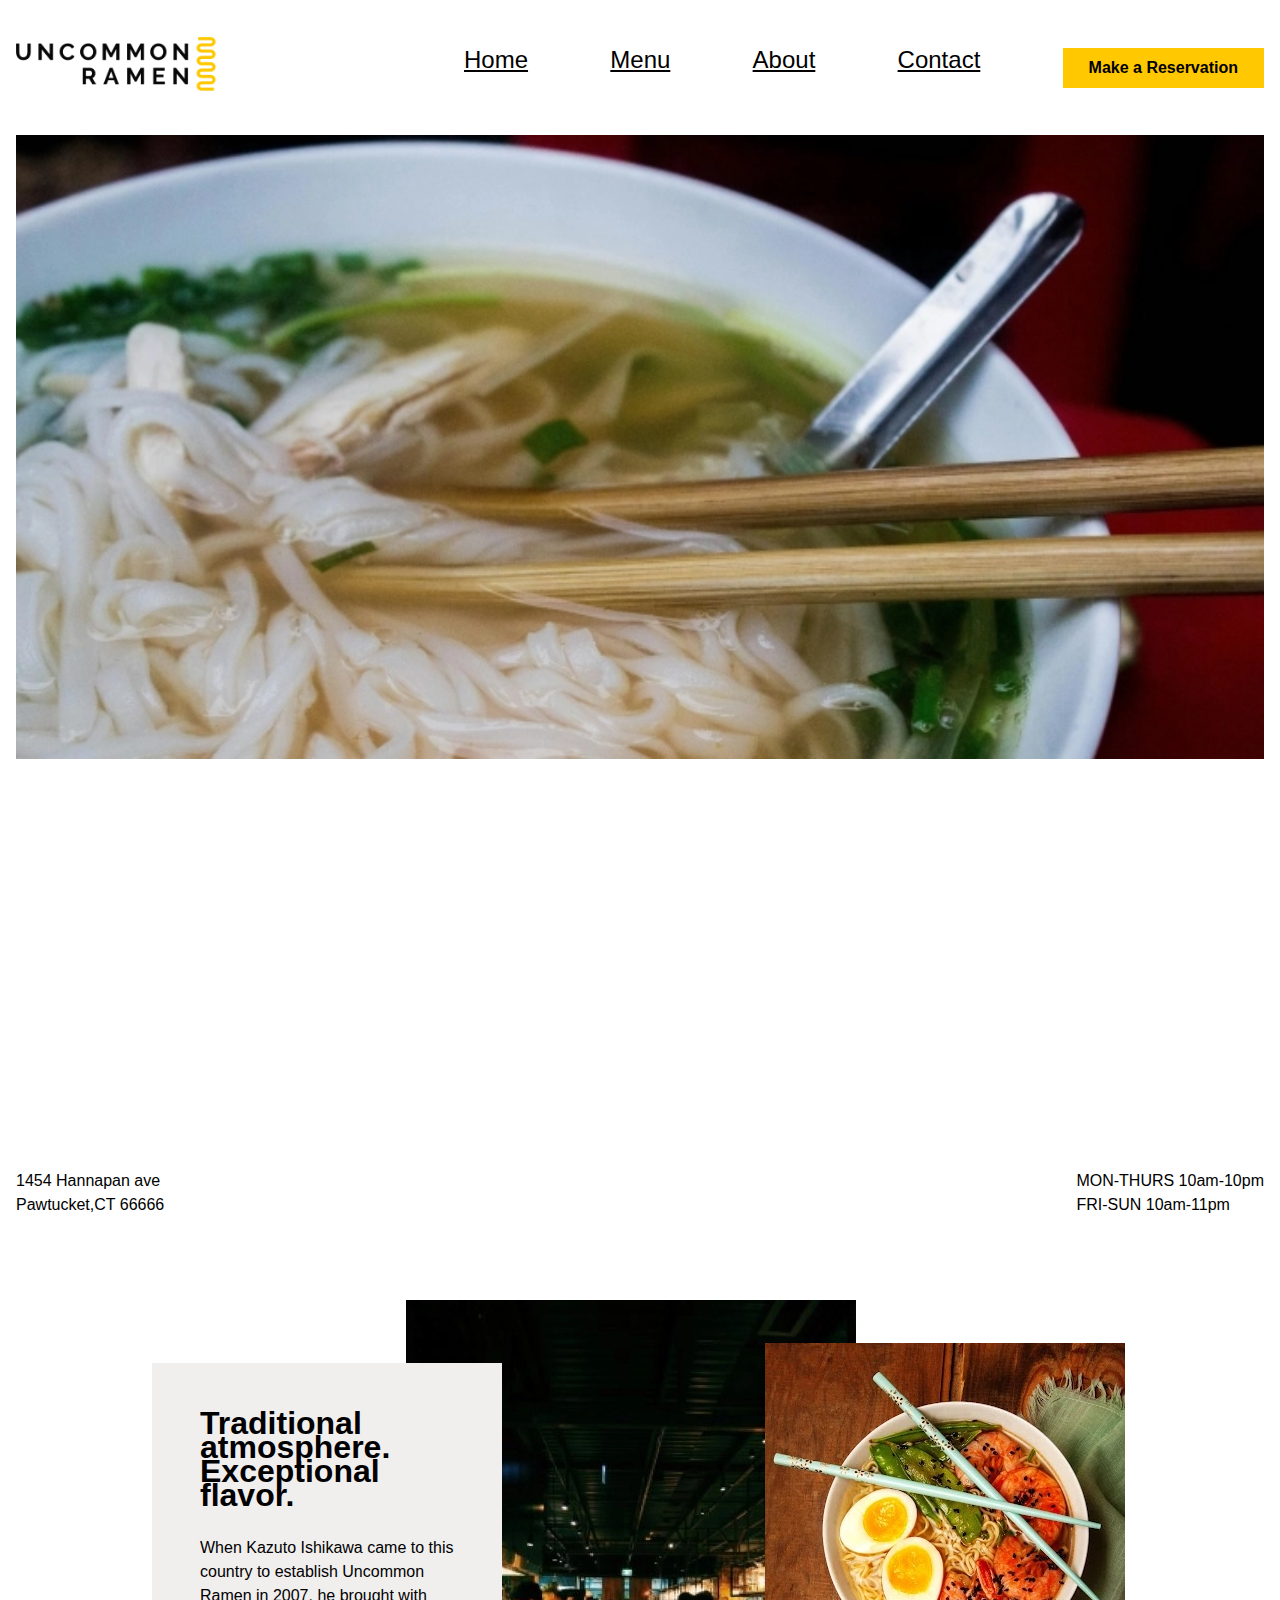
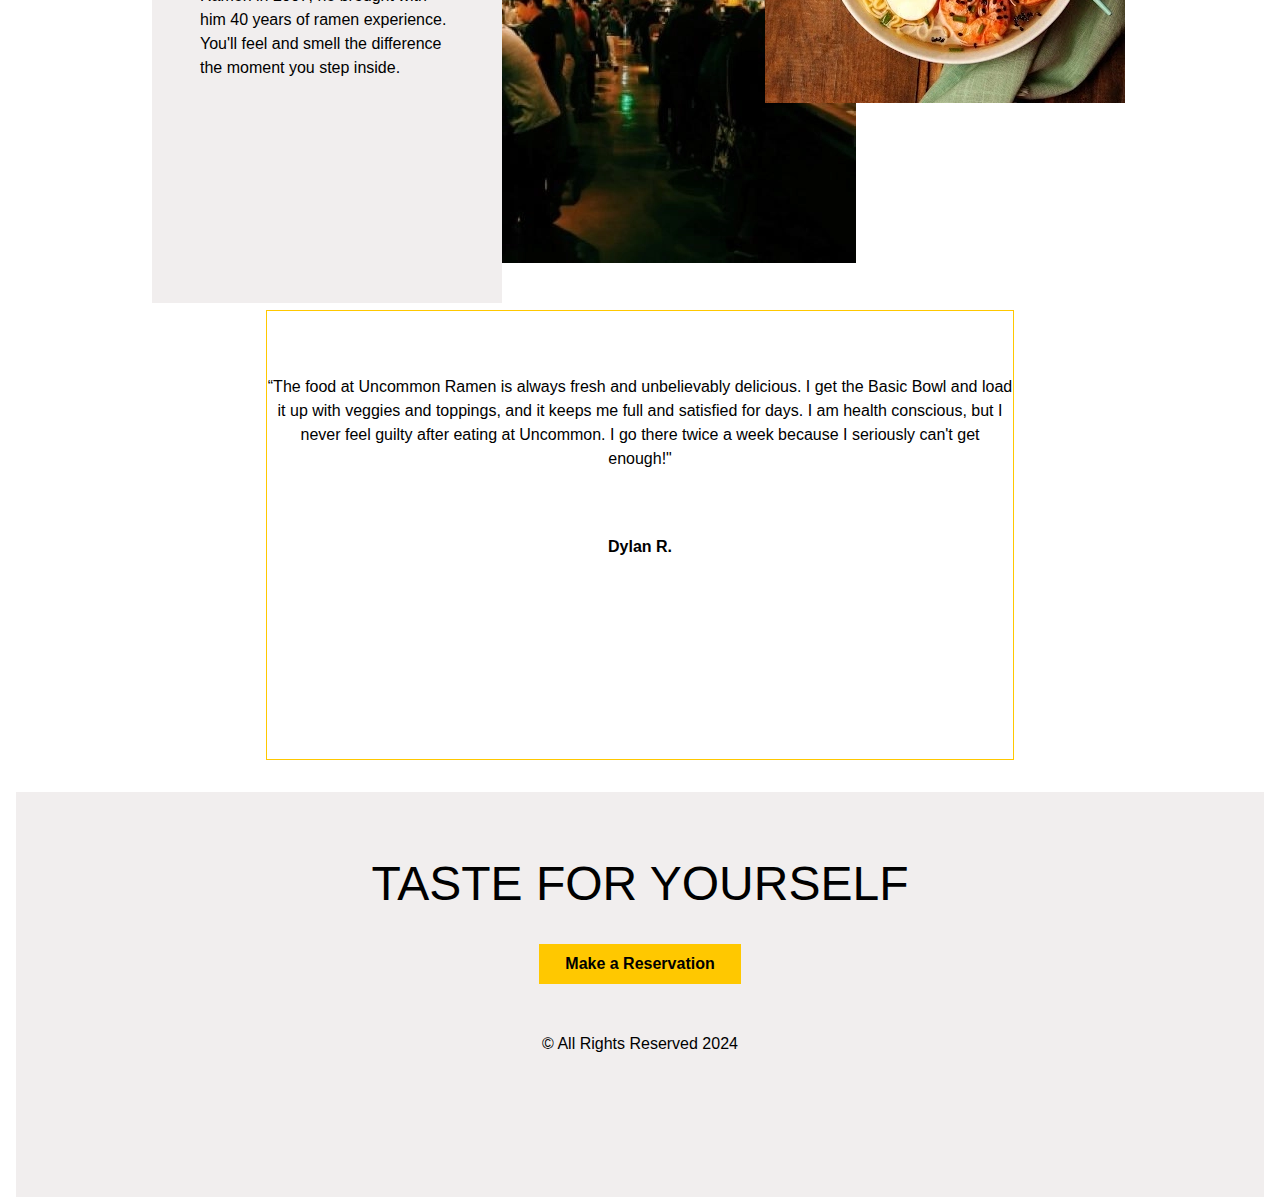
<file: index.html>
<!DOCTYPE html>
<html lang="en">
<head>
  <!-- Google tag (gtag.js) -->
<script async src="https://www.googletagmanager.com/gtag/js?id=G-LGE4B833Y0"></script>
<script>
  window.dataLayer = window.dataLayer || [];
  function gtag(){dataLayer.push(arguments);}
  gtag('js', new Date());

  gtag('config', 'G-LGE4B833Y0');
</script>
<!--GoogleTag-->


<!-- Hotjar Tracking Code for raquelcamposportfolio -->
<script>
  (function(h,o,t,j,a,r){
      h.hj=h.hj||function(){(h.hj.q=h.hj.q||[]).push(arguments)};
      h._hjSettings={hjid:5127388,hjsv:6};
      a=o.getElementsByTagName('head')[0];
      r=o.createElement('script');r.async=1;
      r.src=t+h._hjSettings.hjid+j+h._hjSettings.hjsv;
      a.appendChild(r);
  })(window,document,'https://static.hotjar.com/c/hotjar-','.js?sv=');
</script>
<!-- /Hotjar Tracking Code -->
    <meta charset="UTF-8">
    <meta name="viewport" content="width=device-width, initial-scale=1.0">
    <link rel="stylesheet" href="index.css">
    <title>Restaurant Website</title>
</head>
<body class="body">
  <header>
    <div>
     <a href="index.html"></a>
      <img src="logo.webp" class="logo" alt=""/>
     </a> 
    </div>
    <nav class="navigation">
      <button class="open-btn" id="open-btn"> &#9776;</button>
      <ul class="nav-list" id="nav-list">
        <button class="close-btn" id="close-btn">&times;</button>
        <li class="nav-items"><a href="index.html" class="nav-links">Home</a></li>
        <li class="nav-items"><a href="menu.html" class="nav-links">Menu</a></li>
        <li class="nav-items"><a href="about.html" class="nav-links" >About</a></li>
        <li class="nav-items"><a href="contact.html" class="nav-links" >Contact</a></li>
        <button class="reservation-btn" type="button"><a href="make-a-reservation.html" class="link-btn"target=”_blank” >Make a Reservation</a></button> 
      </ul>  
    </nav>
  </header>

  <section class="background-container">
    <img src="background-photo.webp" alt="pho soup." class="background-photo" />
  </section>
  <section class="details">
    <div class="address-container">
      <p>1454 Hannapan ave</p>
      <p>Pawtucket,CT 66666</p>
     </div>
    <div class="schedule-container">
      <p>MON-THURS 10am-10pm</p>
      <p>FRI-SUN 10am-11pm</p>
    </div>
  </section>
  <section class="main">
    <div class="text">
      <h1 class="title">Traditional atmosphere.<br>
          Exceptional flavor.</h1>
      <p>When Kazuto Ishikawa came to this country to establish Uncommon Ramen in 2007,
        he brought with him 40 years of ramen experience.
        You'll feel and smell the difference the moment you step inside. </p>
     </div>
   <div class="images">
    <img src="restaurant.webp" alt="people eating ramen in a restaurant." class="restaurant-photo">
    <img src="ramen.webp" alt="ramen soup." class="ramen-photo">
   </div>
  </section>
  <!---- QUOTE ---->
  <section class="quote">
    <p class="quote-paragraph">“The food at Uncommon Ramen is always fresh and unbelievably delicious. I get the Basic Bowl and load it up with veggies and toppings, and it keeps me full and satisfied for days. I am health conscious, but I never feel guilty after eating at Uncommon. I go there twice a week because I seriously can't get enough!" </p>
    <strong>Dylan R.</strong>
  </section>

  <!---FOOTER--->
  <footer class="footer">
    <h2 class="footer-title">taste for yourself</h2>
    <button class="reservation-btn" type="button"><a href="make-a-reservation.html" class="link-btn" target=”_blank”>Make a Reservation</a></button> 
    <p class="copyrights"> &#169; All rights reserved 2024</p>
  </footer>
  <script async data-uid="cad179847f" src="https://raquel-email-developer.ck.page/cad179847f/index.js"></script>
 <script src="index.js"></script>

</body>
</html>
</file>
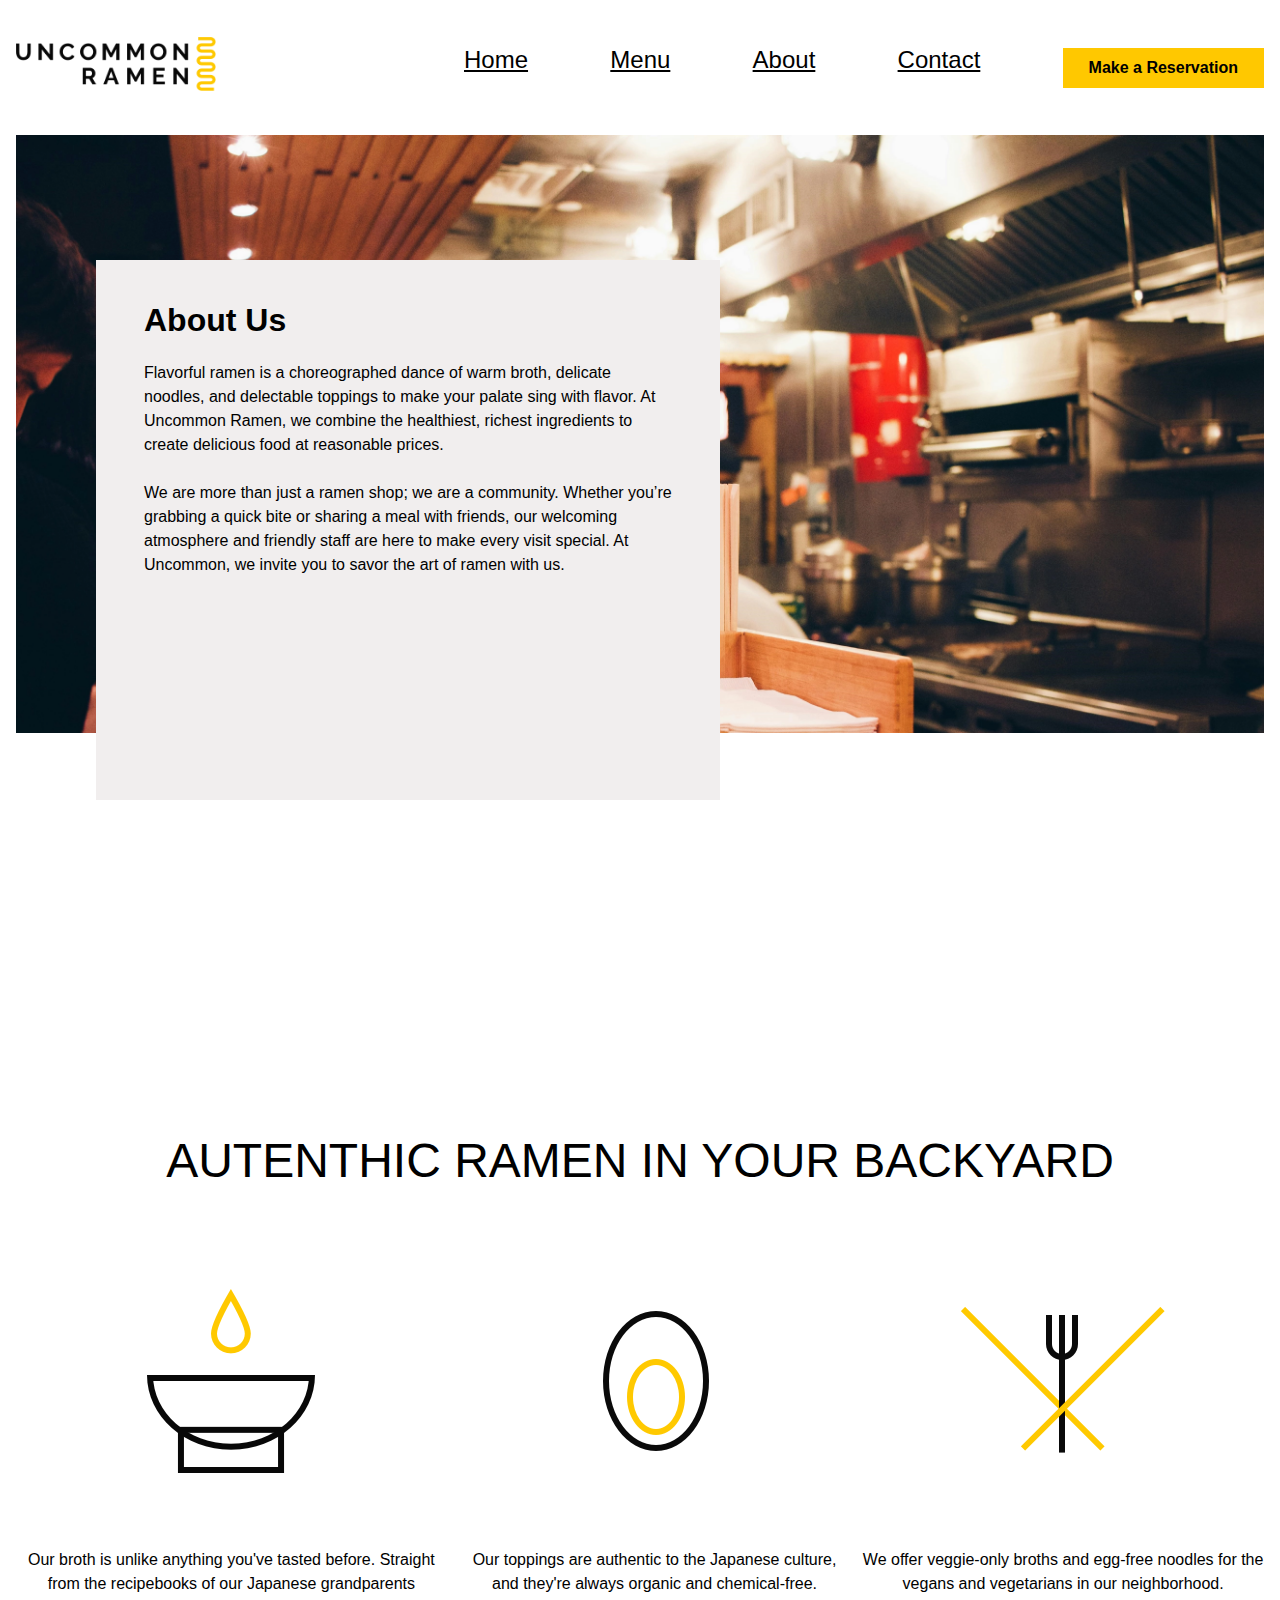
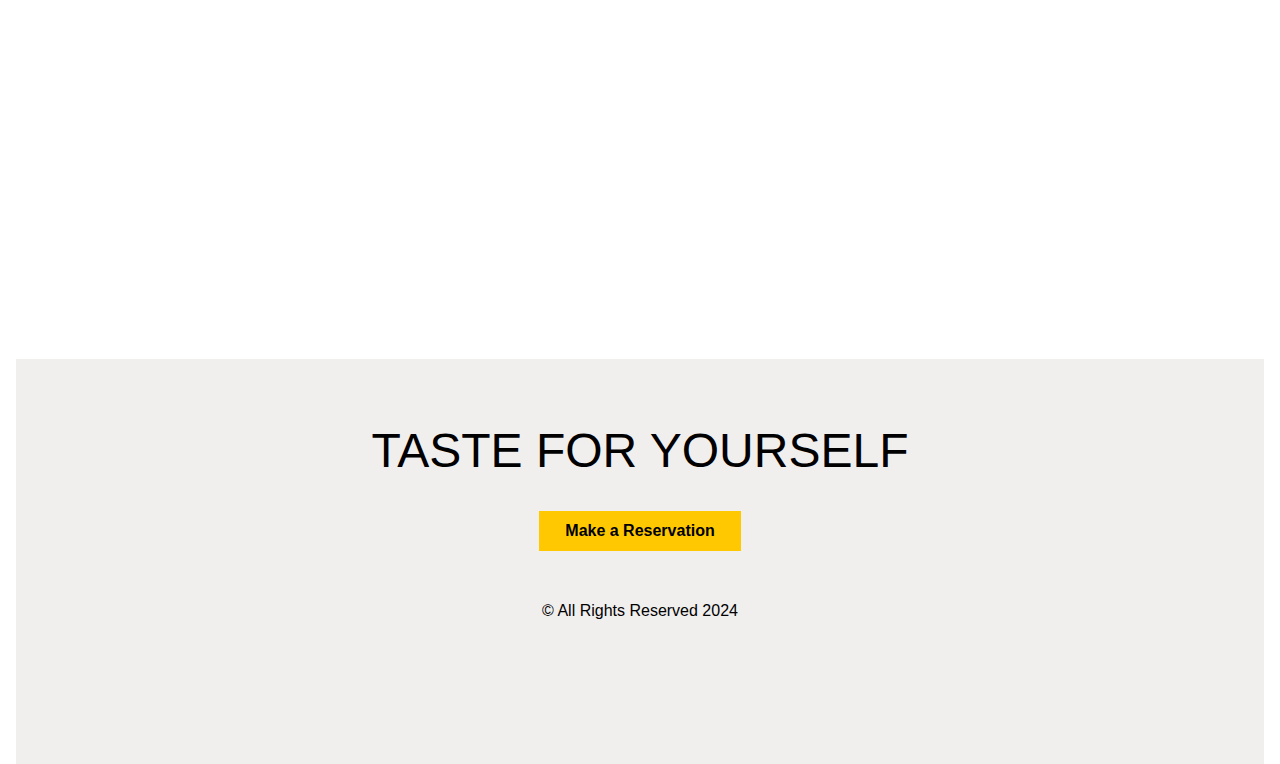
<file: about.html>
<!DOCTYPE html>
<html lang="en">
<head>
    <meta charset="UTF-8">
    <meta name="viewport" content="width=device-width, initial-scale=1.0">
    <link rel="stylesheet" href="index.css">
    <title>Restaurant Website</title>
</head>
<body class="body">
  <header>
    <div>
     <a href="index.html"> 
     <img src="logo.webp" class="logo" alt=""/>
     </a> 
    </div>
    <nav class="navigation">
      <button class="open-btn" id="open-btn" type="button"> &#9776;</button>
        <ul class="nav-list" id="nav-list">
          <button class="close-btn" id="close-btn">&times;</button>
          <li class="nav-items"><a href="index.html" class="nav-links">Home</a></li>
          <li class="nav-items"><a href="menu.html" class="nav-links">Menu</a></li>
          <li class="nav-items"><a href="about.html" class="nav-links">About</a></li>
          <li class="nav-items"><a href="contact.html" class="nav-links">Contact</a></li>
          <button class="reservation-btn"><a href="make-a-reservation.html" class="link-btn"target=”_blank” >Make a Reservation</a></button> 
        </ul>  
    </nav>
  </header>

  <section class="background-container">
    <img src="ramen-restaurant.webp" alt="ramen restaurant" class="background-photo" />
    <div class="about-us">
      <h1 class="title">About Us</h1>
       <p> Flavorful ramen is a choreographed dance of warm broth, delicate noodles, and delectable toppings to make your palate sing with flavor. At Uncommon Ramen, we combine the healthiest, richest ingredients to create delicious food at reasonable prices.</p><br>
       <p>We are more than just a ramen shop; we are a community. Whether you’re grabbing a quick bite or sharing a meal with friends, our welcoming atmosphere and friendly staff are here to make every visit special. At Uncommon, we invite you to savor the art of ramen with us.</p>
    </div>
  </section>
  
  <section class="authentic-ramen">
    <h1 class="title-authentic-ramen">Autenthic ramen in your backyard</h1>
  <div class="icon-section">
    <div class="icons">
      <img src="icon.png" alt="ramen icon">
      <dl>Our broth is unlike anything you've tasted before. Straight from the recipebooks of our Japanese grandparents</dl>
    </div>

   <div class="icons">
    <img src="organic-toppings-icon.png" alt="organic toppings icon">
    <dl>Our toppings are authentic to the Japanese culture, and they're always organic and chemical-free.</dl>
   </div>

   <div class="icons">
    <img src="vegan-options-icon.png" alt="vegan icon">
    <dl>We offer veggie-only broths and egg-free noodles for the vegans and vegetarians in our neighborhood.</dl>
   </div>
  </div>
  </section>

  <!---Footer--->
  <footer class="footer">
    <h2 class="footer-title">taste for yourself</h2>
    <button class="reservation-btn" type="button"><a href="make-a-reservation.html" class="link-btn">Make a Reservation</a></button> 
    <p class="copyrights"> &#169; All rights reserved 2024</p>
  </footer>
 <script src="index.js"></script>   
</body>
</html>
</file>
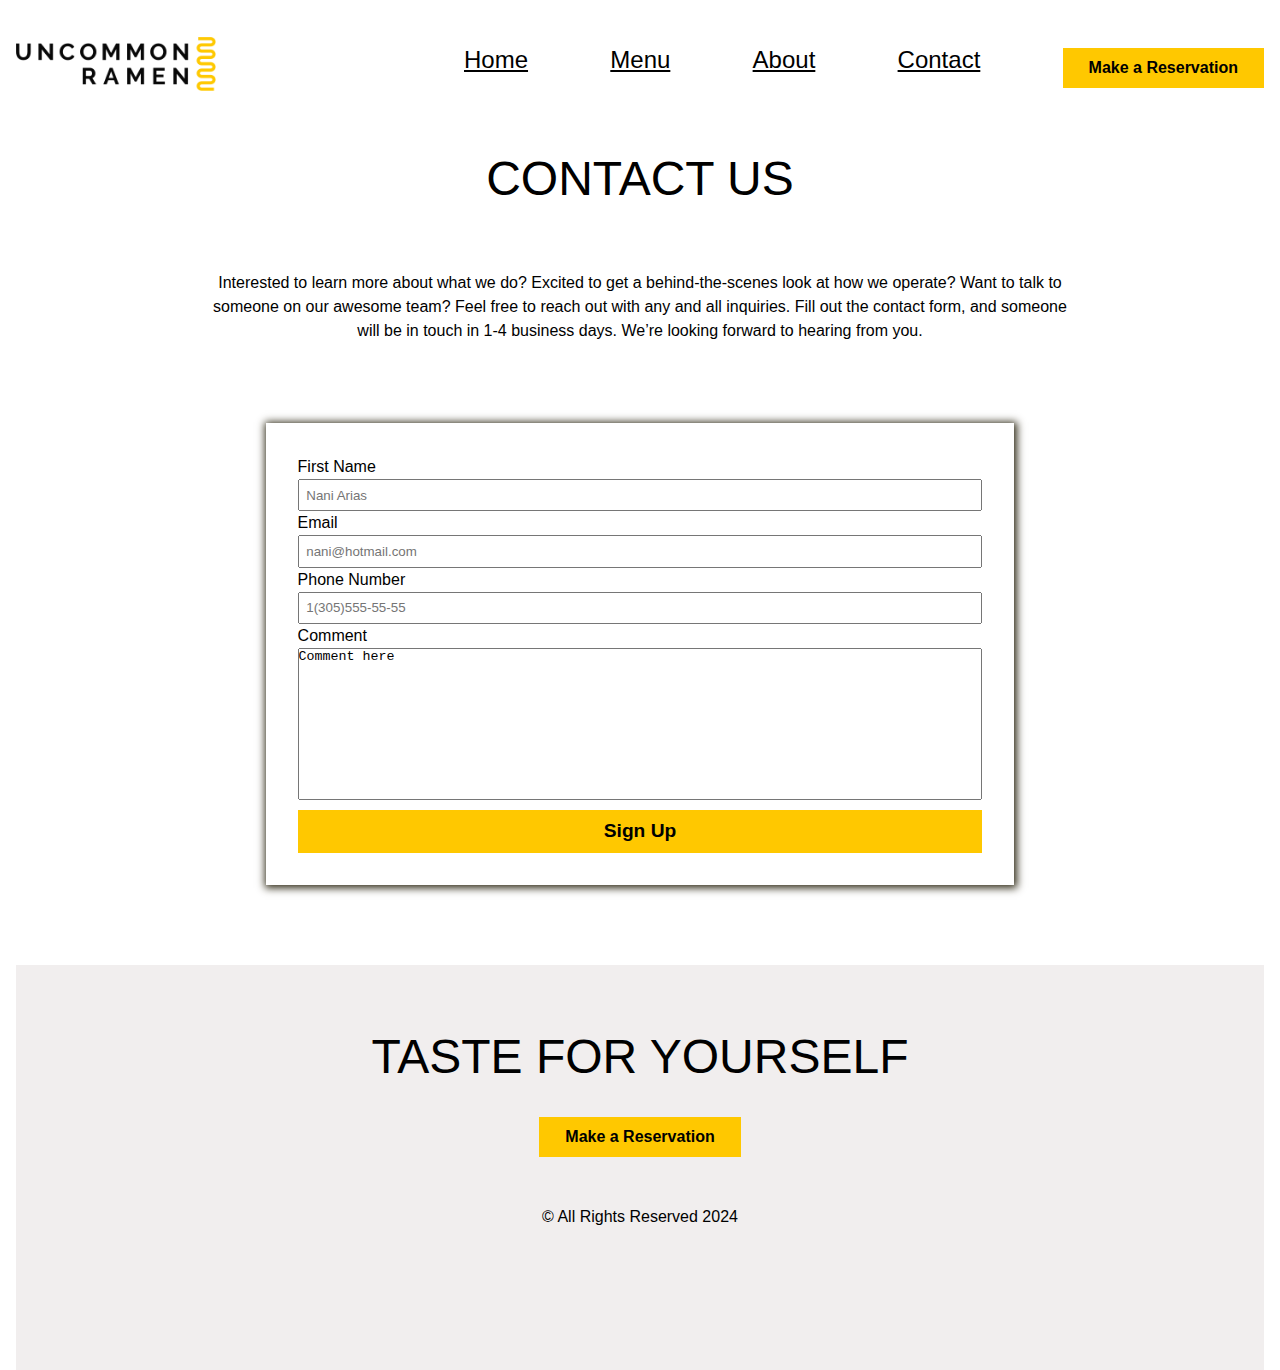
<file: contact.html>
<!DOCTYPE html>
<html lang="en">
<head>
  <meta charset="UTF-8">
  <meta name="viewport" content="width=device-width, initial-scale=1.0">
  <link rel="stylesheet" href="index.css">
  <title>Restaurant Website</title>
</head>
<body class="body">
  <header>
    <div>
     <a href="index.html">
      <img src="logo.webp" class="logo" alt=""/>
     </a> 
    </div>
    <nav class="navigation">
      <button class="open-btn" id="open-btn"> &#9776;</button>
        <ul class="nav-list" id="nav-list">
          <button class="close-btn" id="close-btn">&times;</button>
          <li class="nav-items"><a href="index.html" class="nav-links">Home</a></li>
          <li class="nav-items"><a href="menu.html" class="nav-links">Menu</a></li>
          <li class="nav-items"><a href="about.html" class="nav-links">About</a></li>
          <li class="nav-items"><a href="contact.html" class="nav-links">Contact</a></li>
          <button class="reservation-btn" type="button"><a href="make-a-reservation.html" class="link-btn"target=”_blank” >Make a Reservation</a></button> 
        </ul>  
    </nav>
  </header>

  <section class="contact-us">
    <h1 class="contact-title">Contact Us</h1>
    <div class="contact-info">
      <p>Interested to learn more about what we do? Excited to get a behind-the-scenes look at how we operate? Want to talk to someone on our awesome team?  

        Feel free to reach out with any and all inquiries. Fill out the contact form, and someone will be in touch in 1-4 business days. We’re looking forward to hearing from you. </p>
    </div>
    <form>
        <label for="first-name">First Name</label>
          <input type="text"
                id="first-name"
                name="first-name"
                placeholder="Nani Arias"
                required>
       
        <label for="email">Email</label>
          <input type="text"
                id="email"
                name="email"
                placeholder="nani@hotmail.com"
                required>
           
        <label for="tel">Phone Number</label>
         <input type="tel"
                id="phone"
                name="phone"
                placeholder="1(305)555-55-55">
            
        <label for="text">Comment</label>
         <textarea rows="10">Comment here</textarea>
         <button class="sign-up-btn">Sign Up</button>
    </form>
  </section>

  <!---FOOTER--->
  <footer class="footer">
    <h2 class="footer-title">taste for yourself</h2>
    <button class="reservation-btn" type="button"><a href="make-a-reservation.html" class="link-btn">Make a Reservation</a></button> 
    <p class="copyrights"> &#169; All rights reserved 2024</p>
  </footer>
 <script src="index.js"></script>   
</body>
</html>
</file>
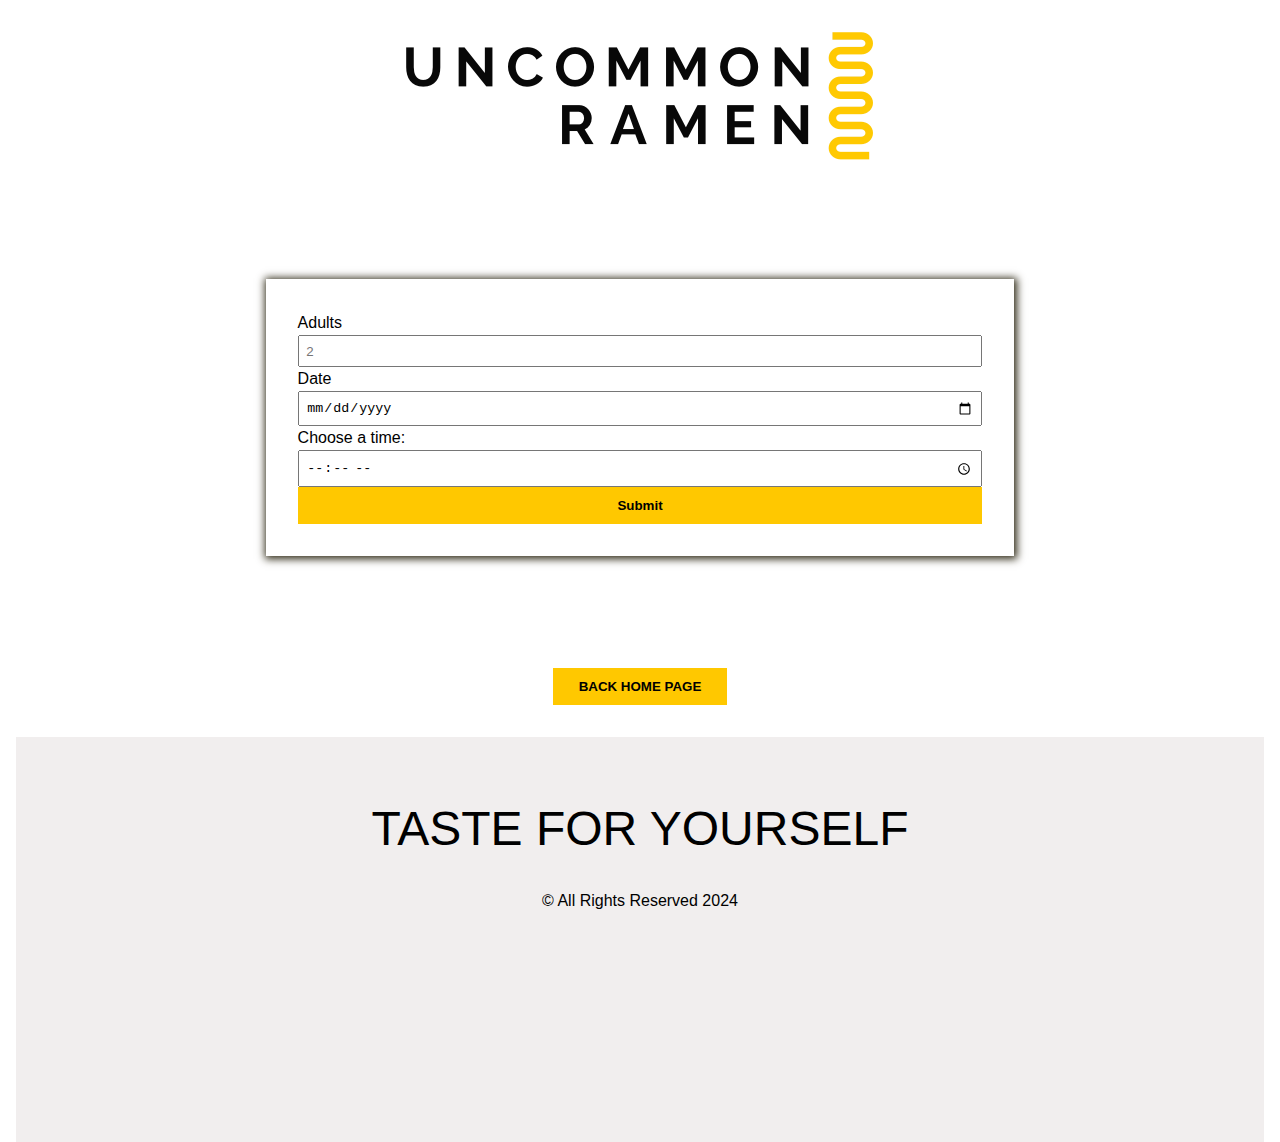
<file: make-a-reservation.html>
<!DOCTYPE html>
<html lang="en">
<head>
    <meta charset="UTF-8">
    <meta name="viewport" content="width=device-width, initial-scale=1.0">
    <link rel="stylesheet" href="index.css">
    <title>Restaurant Website</title>
</head>
<body class="reservation-container">
    <a href="index.html" class="logo-container">
     <img src="logo.webp"  alt="" class="logo-reservation-page"/>
    </a>
    
    <form class="reservation" method="get">
      <label for="adult" >Adults</label>
      <input type="number" id="guest" name="total-guest" placeholder="2" min="1" max="10" required>
      <label for="date">Date</label>
      <input type="date" id="date" name="total-guest" required>
  
      <label for="time">Choose a time:</label>
      <input type="time" id="time" name="time" min="11:00" max="21:00" required />
      <button class="reservation-btn">Submit</button>
    </form>
    <a href="index.html" class="back-home-btn" target=”_blank”><button class="reservation-btn" type="button">BACK HOME PAGE </button></a>
  <footer class="footer">
    <h2 class="footer-title">taste for yourself</h2> 
    <p class="copyrights"> &#169; All rights reserved 2024</p>
  </footer>
 <script src="index.js"></script>   
</body>
</html>
</file>
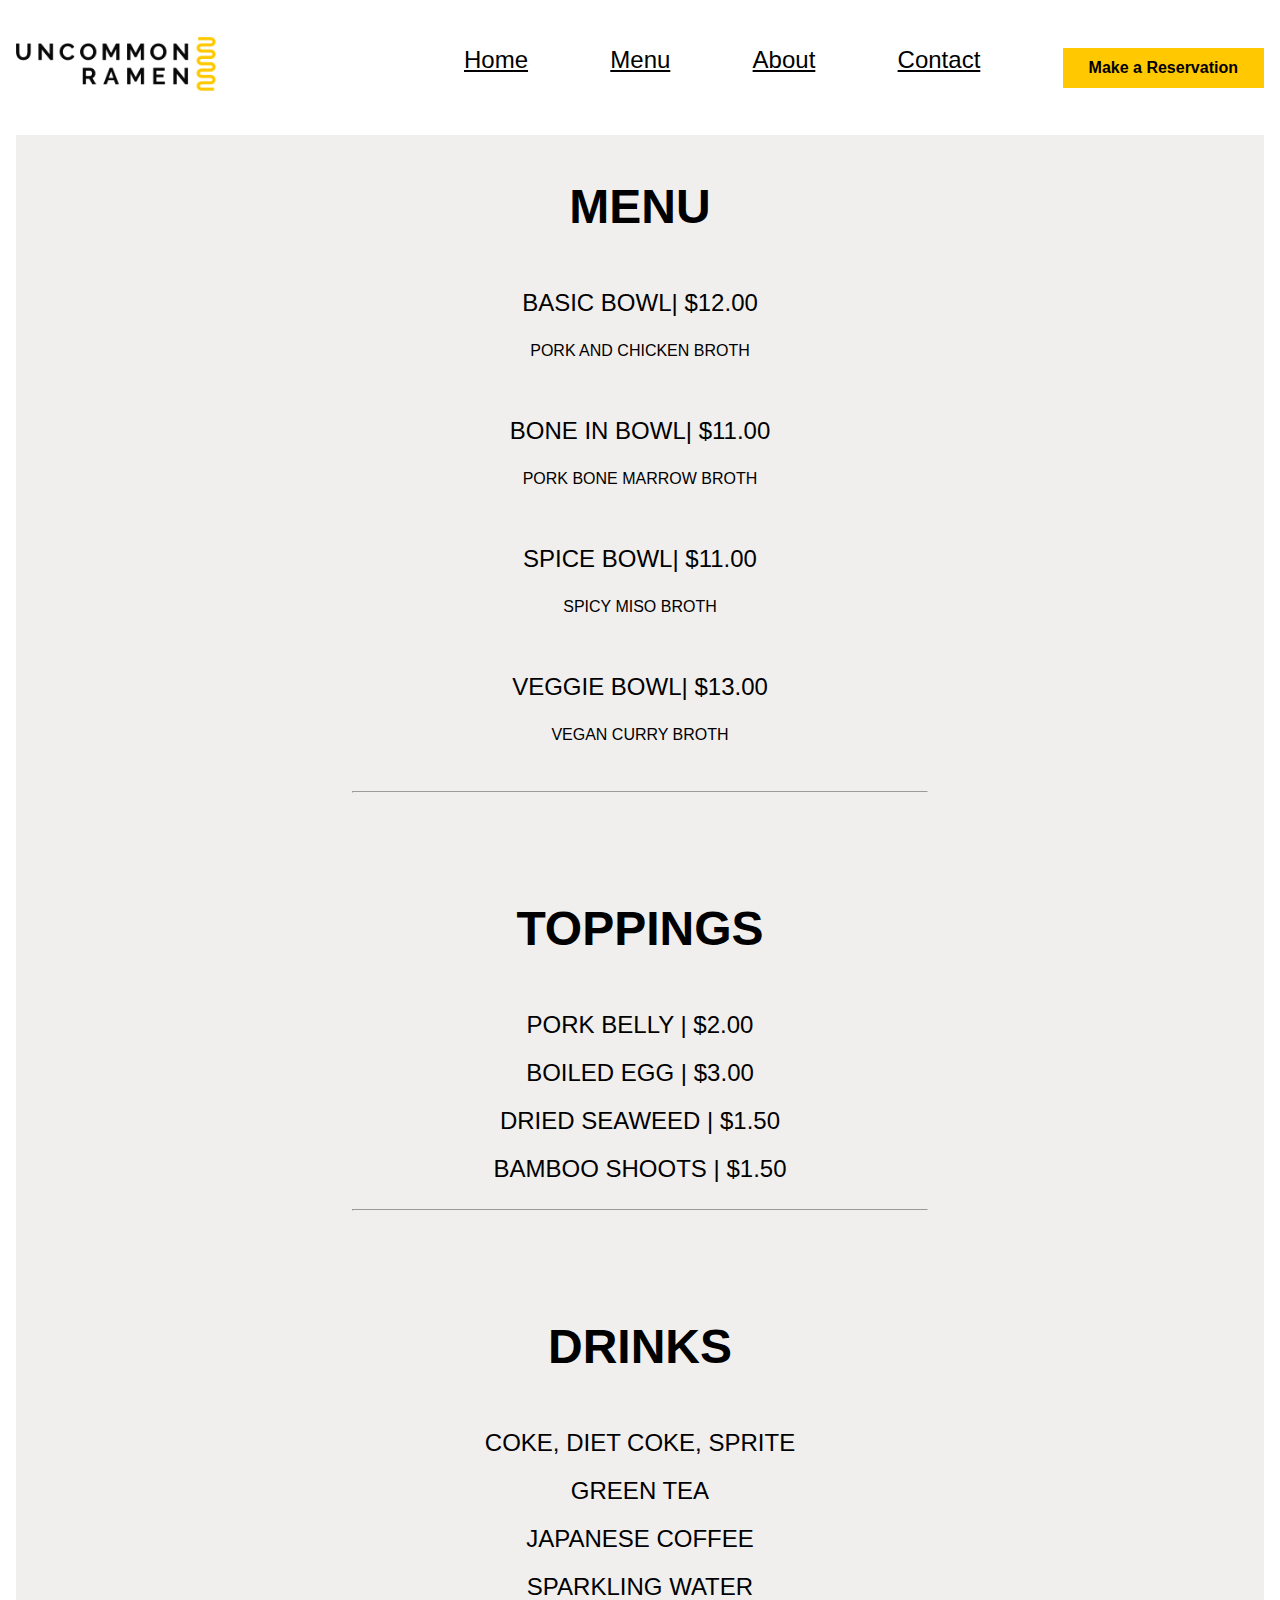
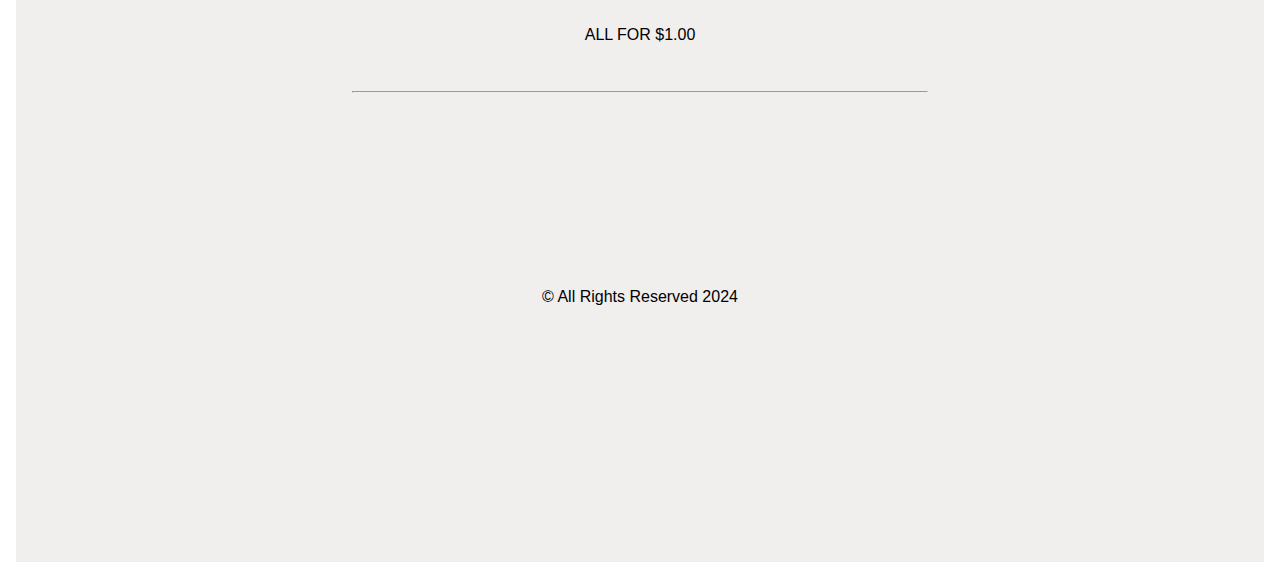
<file: menu.html>
<!DOCTYPE html>
<html lang="en">
<head>
    <meta charset="UTF-8">
    <meta name="viewport" content="width=device-width, initial-scale=1.0">
    <link rel="stylesheet" href="index.css">
    <title>Restaurant Website</title>
</head>
<body class="body">
  <header>
    <div>
     <a href="index.html"> 
      <img src="logo.webp" class="logo" alt=""/>
     </a> 
    </div>
    <nav class="navigation">
      <button class="open-btn" id="open-btn"> &#9776;</button>
        <ul class="nav-list" id="nav-list">
          <button class="close-btn" id="close-btn">&times;</button>
          <li class="nav-items"><a href="index.html" class="nav-links">Home</a></li>
          <li class="nav-items"><a href="menu.html" class="nav-links">Menu</a></li>
          <li class="nav-items"><a href="about.html" class="nav-links">About</a></li>
          <li class="nav-items"><a href="contact.html" class="nav-links">Contact</a></li>
          <button class="reservation-btn" type="button"><a href="make-a-reservation.html" class="link-btn"target=”_blank” >Make a Reservation</a></button> 
        </ul>  
    </nav>
    
  </header>
  <section class="menu">
    <h1 class="menu-title">Menu</h1>
    <h2 class="menu-items">Basic bowl| $12.00</h2>
    <dl>Pork and Chicken Broth</dl>
    <h2 class="menu-items">Bone in bowl| $11.00</h2>
    <dl>Pork Bone Marrow Broth</dl>
    <h2 class="menu-items">Spice bowl| $11.00</h2>
    <dl>Spicy Miso Broth</dl>
    <h2 class="menu-items">Veggie Bowl| $13.00</h2>
    <dl>Vegan Curry Broth</dl>
    <hr>
  </section>
  
  <section class="menu">
    <h1 class="menu-title">Toppings</h1>
    <h2 class="menu-items">PORK BELLY | $2.00</h2>
    <h2 class="menu-items">BOILED EGG | $3.00</h2>
    <h2 class="menu-items">DRIED SEAWEED | $1.50</h2>
    <h2 class="menu-items">BAMBOO SHOOTS | $1.50</h2>
    <hr>
  </section>
  
  <section class="menu">
    <h1 class="menu-title">drinks</h1>
    <h2 class="menu-items">Coke, Diet Coke, Sprite</h2>
    <h2 class="menu-items">Green tea </h2>
    <h2 class="menu-items">Japanese  Coffee</h2>
    <h2 class="menu-items">Sparkling water</h2>
    <dl>All for $1.00</dl>
    <hr>
  </section>
  
  <!---FOOTER--->
   <footer class="footer">
    <p class="copyrights"> &#169; All rights reserved 2024</p>
  </footer>
 <script src="index.js"></script>   
</body>
</html>
</file>
<file: index.css>
* {
    margin: 0;
    padding: 0;
    box-sizing: border-box;
}

body {
    font-size: 1rem;
    font-family: Verdana, Geneva, Tahoma, sans-serif;
    margin: 0 1em;
    line-height: 1.5em;
}

header{
    display: flex;
    justify-content: space-between;
    background-color: #fff;
    height: 15vh;
    align-items: center;
    position: sticky;
    top: 0;
    z-index: 1;
}
.logo{
    max-width: 12.5em;
    cursor: pointer;
}
.navigation {
    width: 50em;
}

.close-btn,
.open-btn {
  display: none;
  border: none;
  background-color: transparent;
  font-size: 2rem;
  font-weight: bolder;
  color: #000;
  cursor: pointer;
}

.open-btn {
  margin-left: auto;
}

.close-btn:hover,
.open-btn:hover {
  color:#ffc800;
}

.nav-list {
  list-style: none;
  display: flex;
  justify-content: space-between;
}

.nav-links {
  font-size: 1.5rem;
  color: black;
  cursor: pointer;
  transition: 0.3s;
}
a{
  color:#000;
}

.nav-links:hover,
.nav-links:focus {
  color: #ffc800;
}

.active {
  color: #ffc800;
}
.reservation-btn {
  padding: 10px 25px;
  background-color: #ffc800;
  border: 1px #ffc800 solid;
  font-weight: bold;
  transition: 0.3s;
  cursor: pointer;
}
.reservation-btn:hover {
  background-color: #ffc80080;
}
.link-btn {
  text-decoration: none;
  font-size: 1rem;
}

/*==== Background Container ====*/
.background-container {
  width:100%;
  height: 110vh;
}

.background-photo{
  width: 100%;

}

.details {
  width: 100%;
  height: 15vh;
  display:flex;
  justify-content: space-between;
  align-items: center;
}

/*==== MAIN ====*/
.main {
  display: flex;
  align-items: center;
  margin: 2.5em;
}

.text {
  background-color: rgb(241, 238, 238);
  width: 30%;
  height: 60vh;
  padding: 3em;
  position: relative;
  top:3em;
  left: 6em;
}

.title {
  margin-bottom: .9em;
}

.ramen-photo {
  position: relative;
  right: 6em;
  bottom: 10em;
}

/*=== QUOTE ===*/
.quote {
  width: 60%;
  height: 50vh;
  margin: 2em auto;
  text-align: center;
  border: 1px #ffc800 solid;
}

.quote-paragraph {
  margin: 4em 0;
}

/*=== FOOTER ===*/
footer {
  text-align: center;
  background-color: rgb(241, 238, 238);
  width: 100%;
  height: 45vh;
  padding: 5em 0;
}
.footer-title,
.title-authentic-ramen,
.contact-title{
  text-align: center;
  text-transform: uppercase;
  font-size: 3rem;
  font-weight: 200;
  margin-bottom: 1em;
}

.copyrights {
  margin: 3em 0;
  text-transform: capitalize;
}

/*===MENU PAGE===*/
.menu {
  text-align: center;
  text-transform: uppercase;
  line-height: 3rem;
  padding: 3em;
  background-color: rgb(241, 238, 238);
}

hr{
  color:#ffc800;
  width: 50%;
  margin: 1em auto;
}

.menu-title {
  font-size: 3rem;
  margin-bottom: 1em;
}

.menu-items{
  font-weight:normal;
}
dl {
  margin: 0 0 2em 0;
}

/*===ABOUT-US===*/

.about-us {
  background-color: rgb(241, 238, 238);
  width: 50%;
  height: 60vh;
  flex-wrap: wrap;
  padding: 3em;
  position: relative;
  bottom: 30em;
  left: 5em;
}
.authentic-ramen {
  height: 90vh;
  margin-top: 1.5em;
  text-align: center;
}

.icon-section {
  display: flex;
  justify-content: space-between;
  gap:1em;
}

/*===CONTACT-US===*/
.contact-us {
  margin-top: 2em;

}

.contact-info {
 width: 70%;
 margin: 5em auto;
 text-align: center;
}

form{
 width: 60%;
 display:flex;
 flex-direction: column;
 margin: 5em  auto;
 padding: 2em;
 box-shadow: 1px 1px 8px 2px #2F2A16;
}

input {
  padding:.5em;
}

textarea {
  resize: none;
}

.sign-up-btn {
  background-color: #ffc800;
  border:1px #ffc800 solid;
  padding: .5em;
  margin-top: .5em;
  text-transform: capitalize;
  font-weight: bold;
  font-size: larger;
  cursor: pointer;
}

.sign-up-btn:hover {
  background-color: rgb(241, 238, 238);
}

/*===RESERVATION CONTAINER===*/
.reservation-container {
 display: flex;
 flex-direction: column;

}

.logo-container,
.back-home-btn {
  margin: 2em auto;
}

/*===MEDIAQUERIES===*/
@media(max-width:810px){
   body{
    margin:0 0.4em;
  }
  
  .nav-list {
   display:none;
   position: absolute;
   margin:0;
   padding: 1em;
   height: 100vh;
   top: 0;
   right: 0;
   bottom: 0;
   left: 25%;
   background-color: #fff;
 }

 .nav-items {
   margin: 2.5em 0;
 }

 .close-btn,
 .open-btn {
  display: block;
 }

 /*=== BACKGROUND CONTAINER ===*/
 .background-container{
  height: 35vh;
 }

 /*===SECTION MAIN===*/
 .main {
  display: flex;
  flex-direction: column;
  justify-content: center;
  margin: auto;
 
}

.restaurant-photo {
 width: 100%;
}

.text{
 width: 100%;
 height: 35vh;
 position: relative;
 top:0;
 left: 0;
}

.ramen-photo{
width: 100%;
position: relative;
top:0;
left: 0;
}


/*===SECTION QUOTE===*/
.quote {
  width: 100%;
  height: 35vh;
}


/*===FOOTER==*/
.footer-title,
.title-authentic-ramen {
 line-height: 1em;
}


/*===ABOUT-US===*/
.about-us {
  width: 100%;
  height:30vh;
  position: relative;
  top:0;
  left: 0;
}

.authentic-ramen{
  height: 150vh;
  margin-top: 21em;
}

.icon-section {
  display: flex;
  flex-direction: column;
  margin-top: 10em;
}
/*====CONTACT US===*/
form{
  width: 100%;
 }
.logo-reservation-page{
  width: 100%;
}
}
@media(max-width:430px){
.about-us {
  margin-bottom: 2em;
}
.authentic-ramen{
  height: 190vh;
  margin: 25em  0 0 0;
 }
.footer{
  height:40vh;
}
}

@media(max-width: 414px){
.background-container{
  height: 30vh;
}

.details{
  gap: 1em;
}

.text,
.quote {
 height: 53vh;
}

.about-us {
 height: 50vh;
 margin-bottom: 1em;
 }

.authentic-ramen{
  height: 230vh;
  margin-top: 25em;
 }

.icon-section {
  margin-top: .5em;
}

}
</file>
